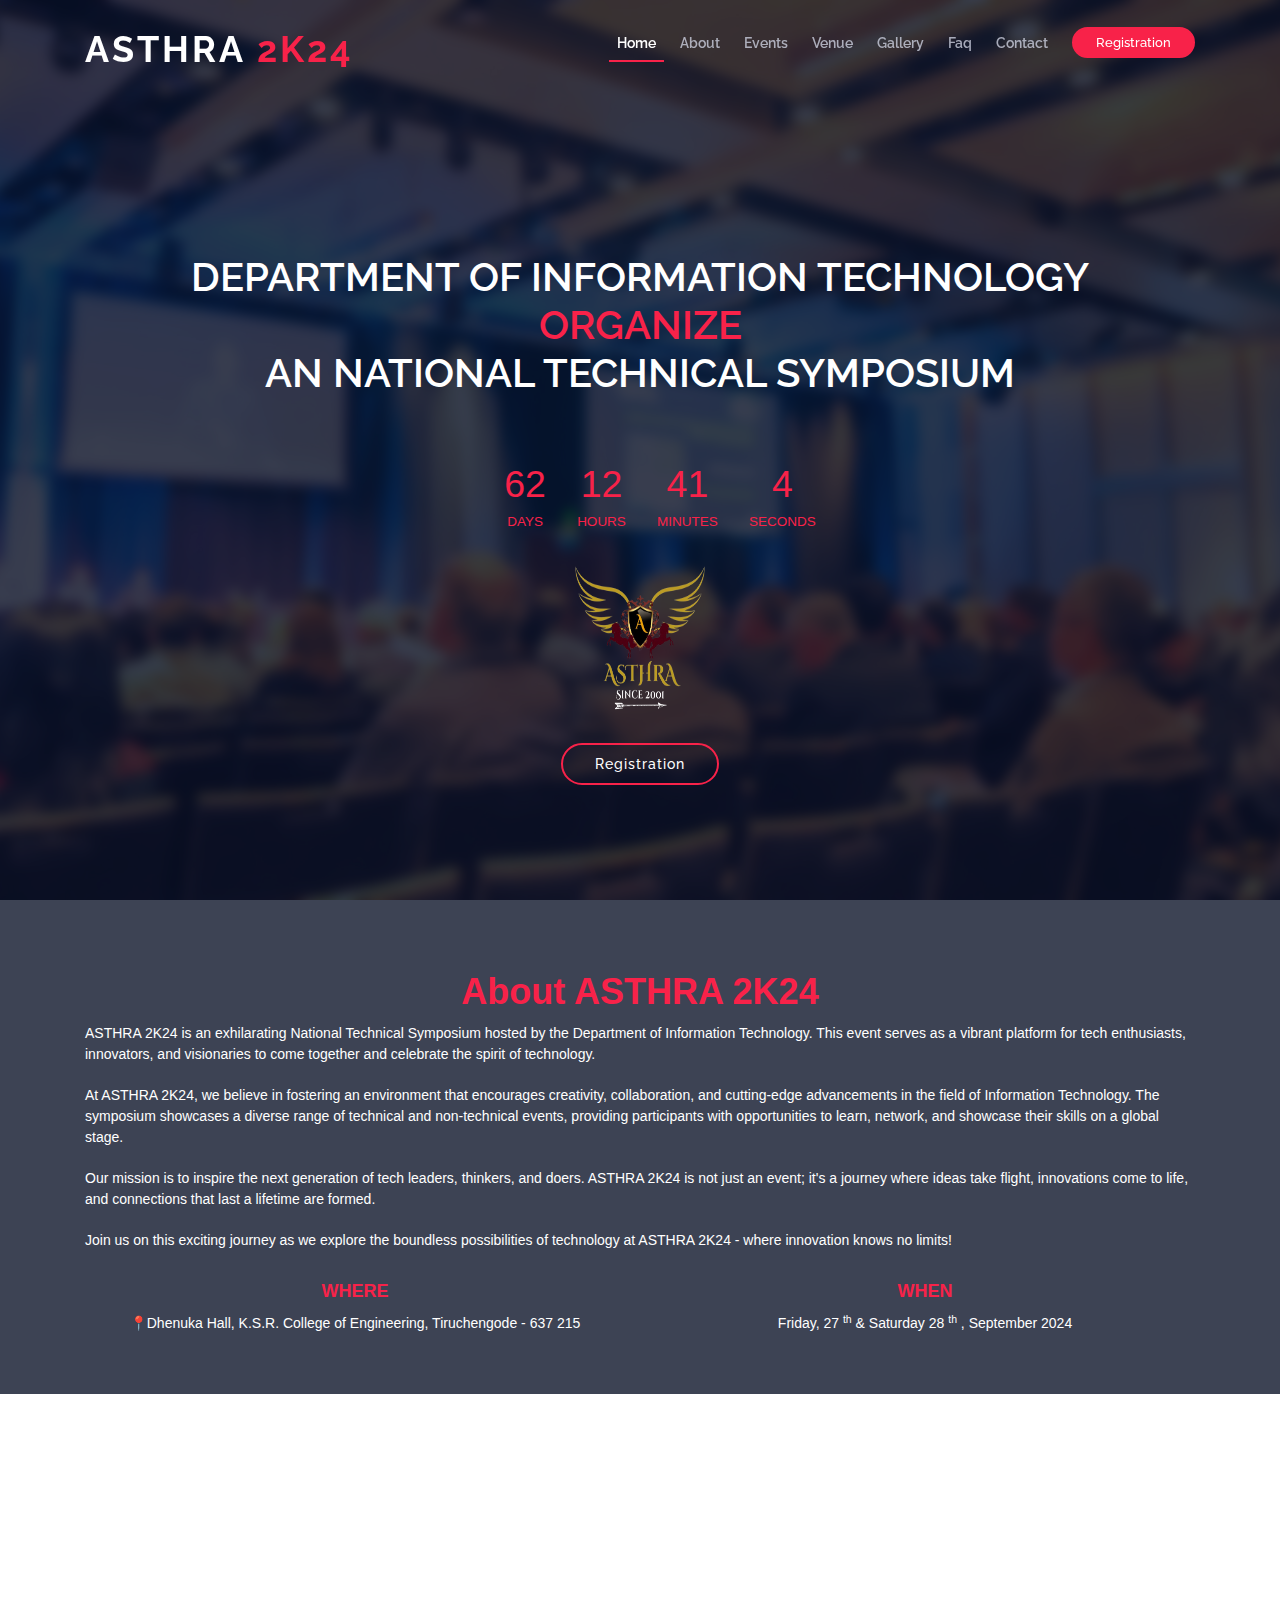
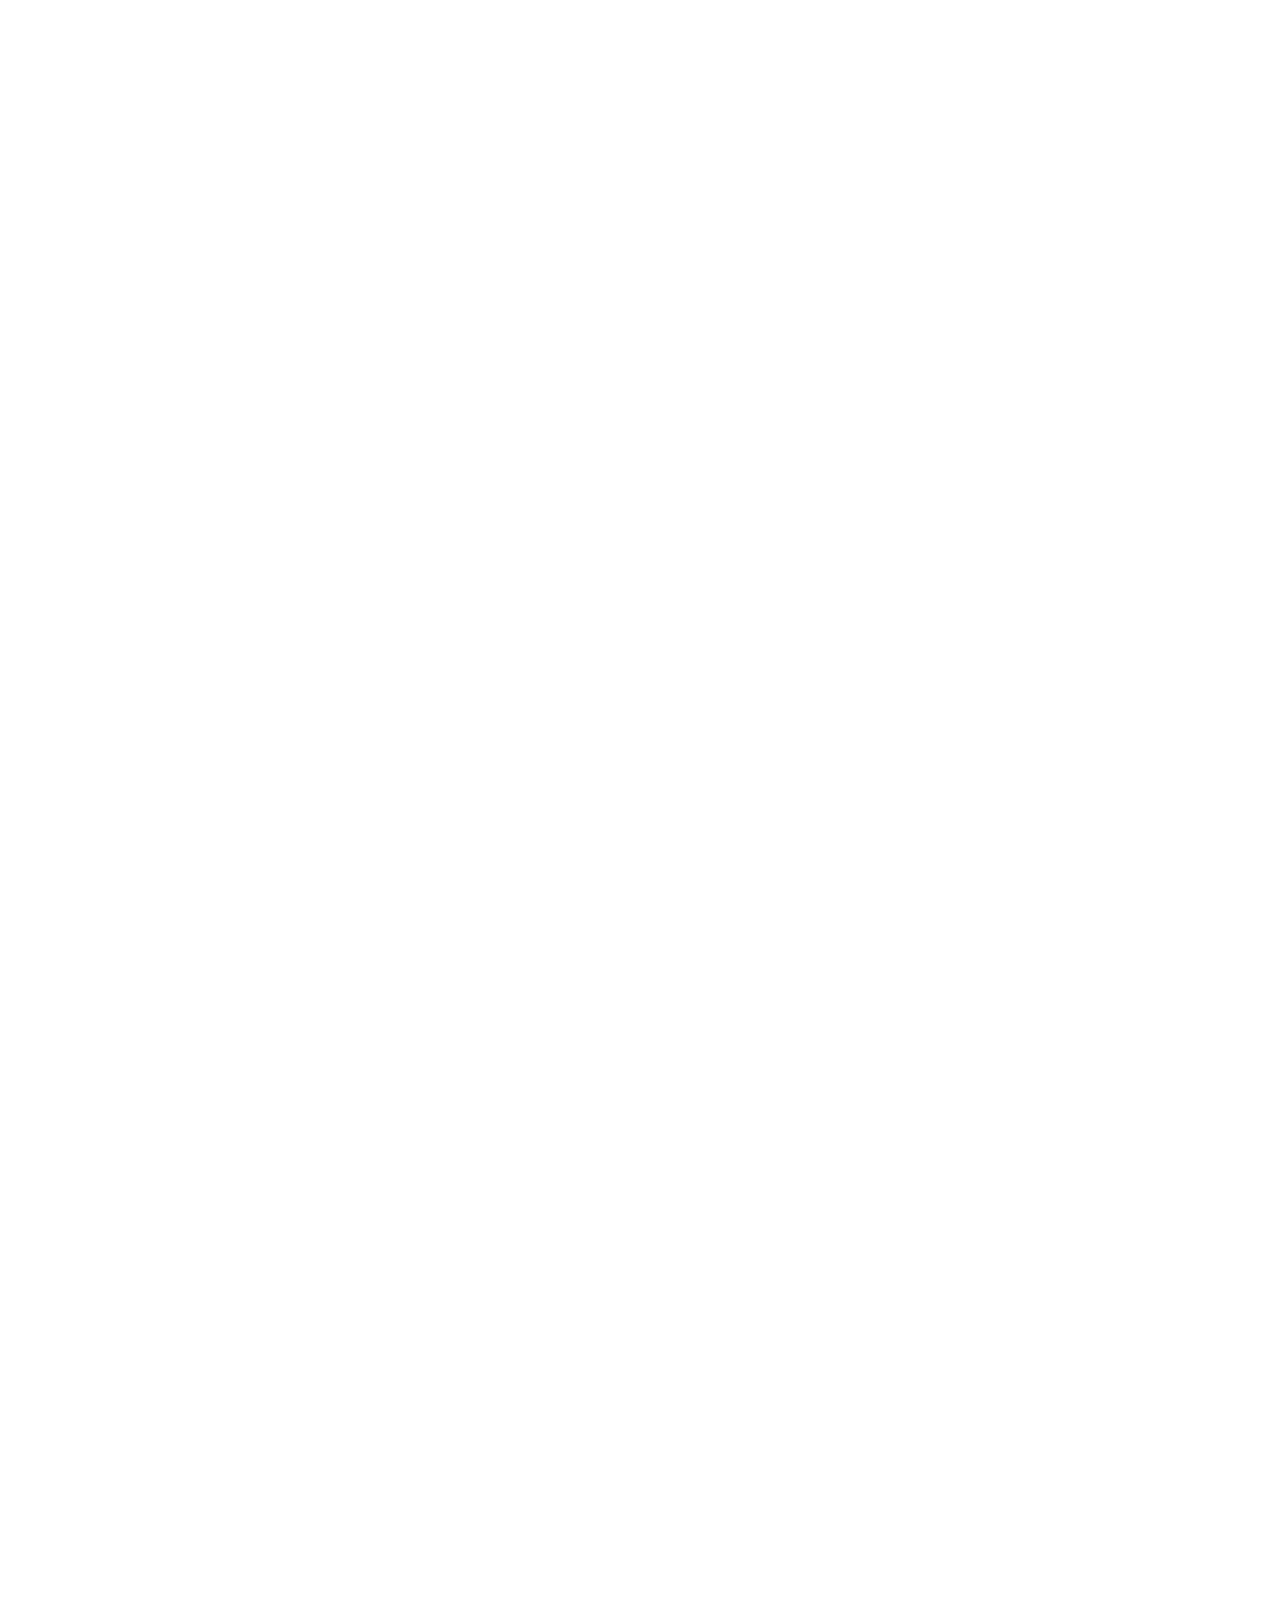
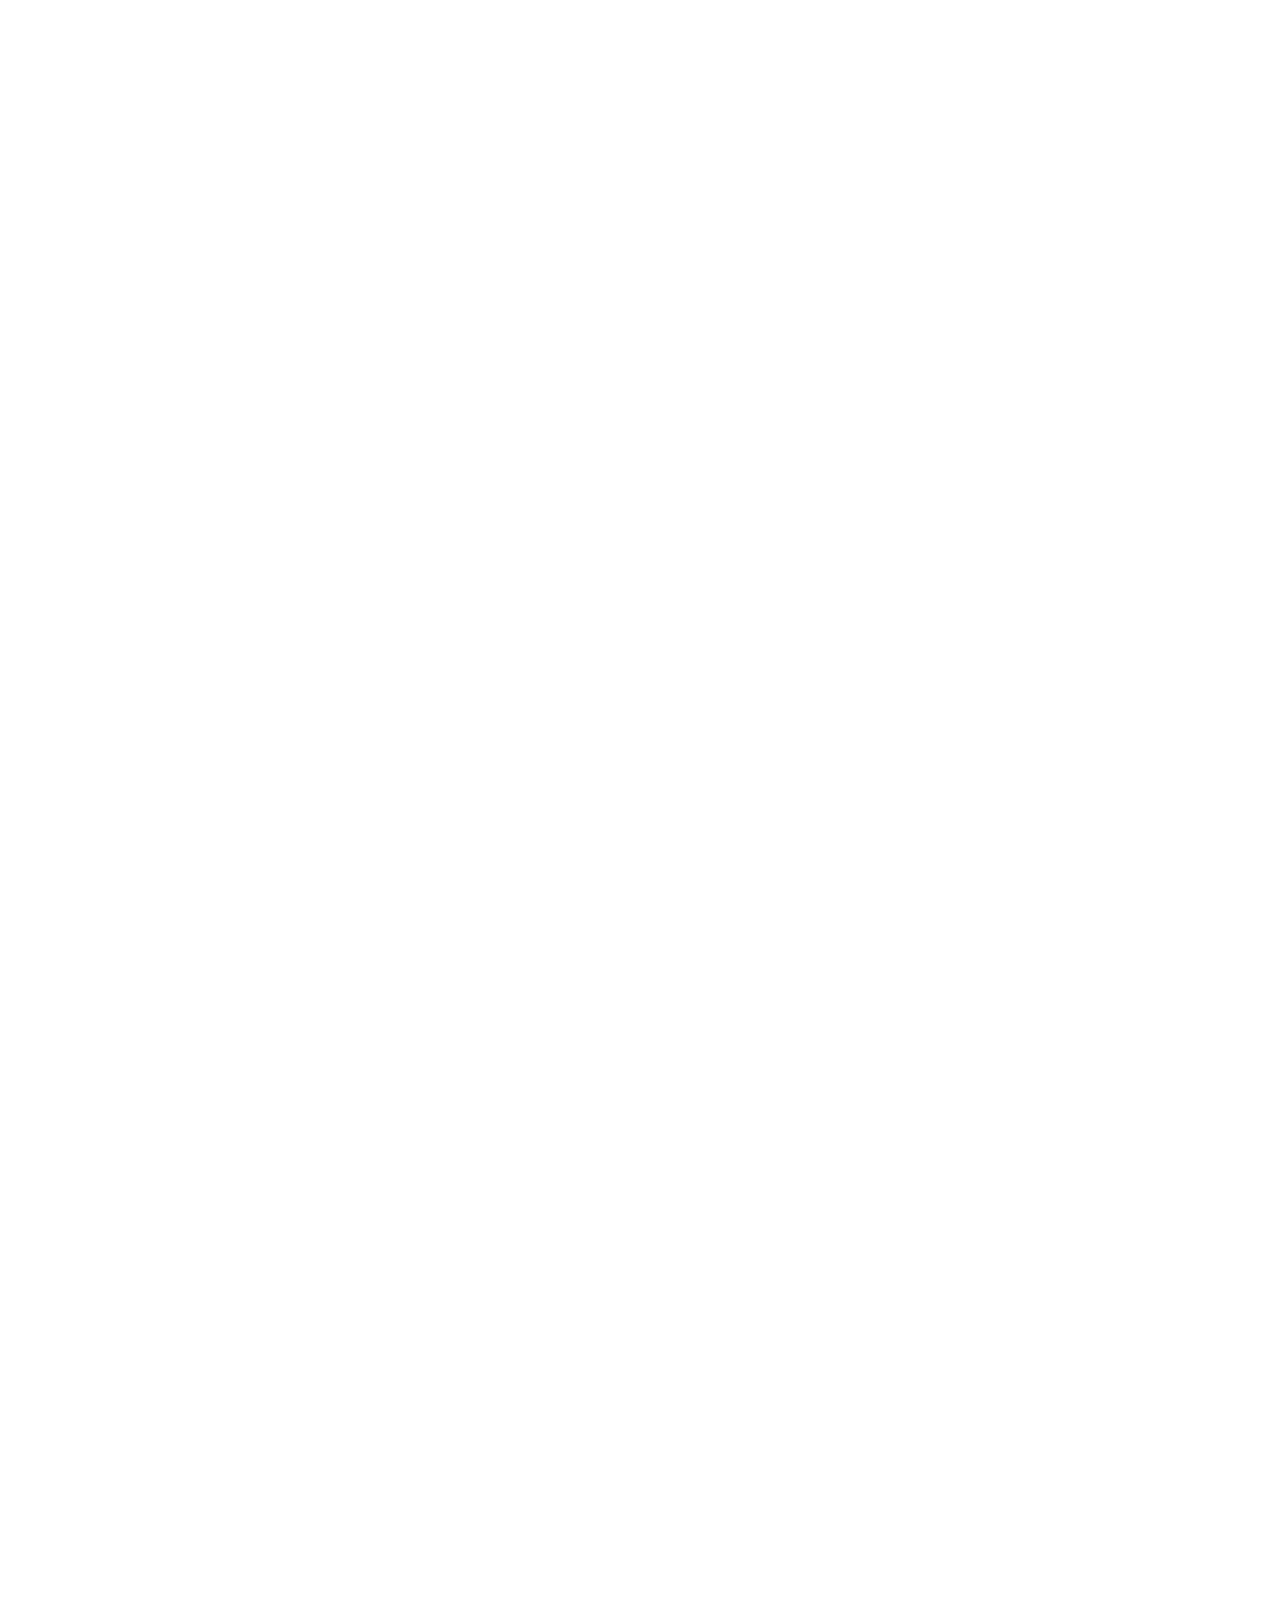
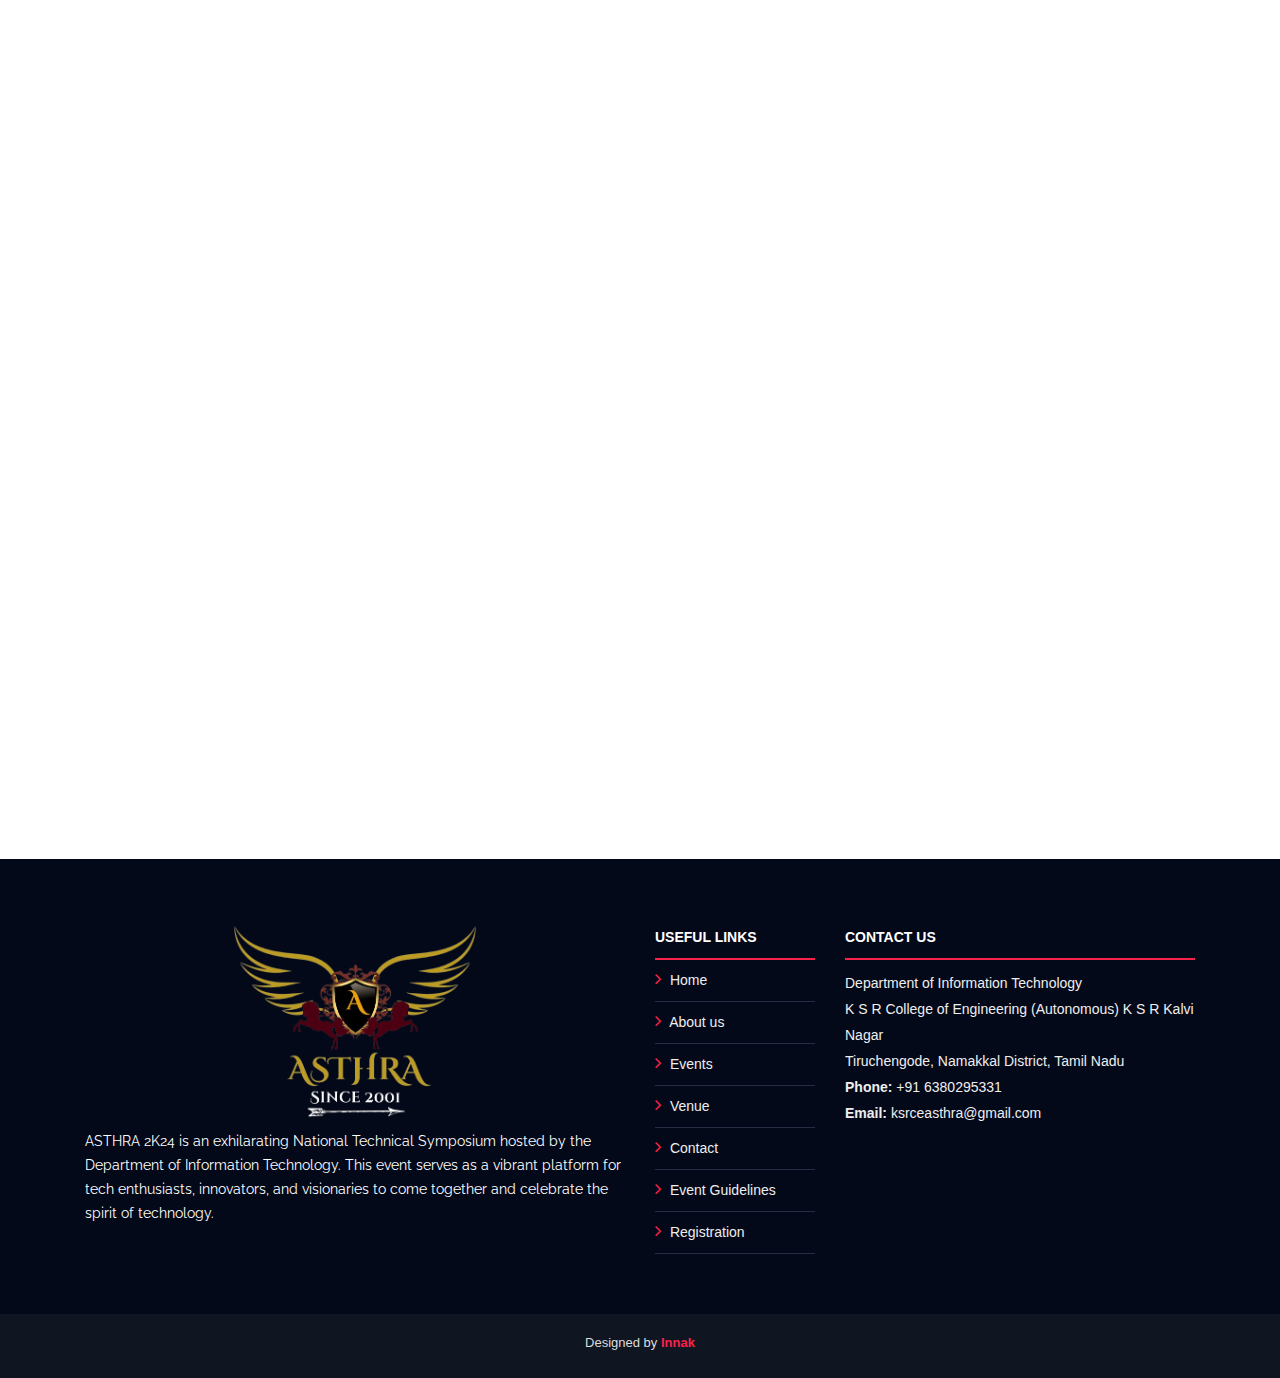
<file: index.html>
<!DOCTYPE html>
<html lang="en">

<head>
  <meta charset="utf-8">
  <title>Asthra 2k24</title>
  <meta content="width=device-width, initial-scale=1.0" name="viewport">
  <meta name="description" content="Join ASTHRA 2K24, a global tech event where tech enthusiasts, innovators, and visionaries unite to celebrate the essence of technology. Explore limitless possibilities and showcase your skills on a global stage." />
  <meta name="keywords" content="ASTHRA 2K24, technology event, global tech gathering, innovation, Information Technology, tech enthusiasts, tech leaders" />
  <meta name="viewport" content="width=device-width, initial-scale=1">
  <link href="img/ASTHRA-Logo.png" rel="icon">
  <link href="https://fonts.googleapis.com/css?family=Open+Sans:300,300i,400,400i,700,700i|Raleway:300,400,500,700,800"
    rel="stylesheet">
  <link href="lib/bootstrap/css/bootstrap.min.css" rel="stylesheet">
  <link href="lib/font-awesome/css/font-awesome.min.css" rel="stylesheet">
  <link href="lib/animate/animate.min.css" rel="stylesheet">
  <link href="lib/venobox/venobox.css" rel="stylesheet">
  <link href="lib/owlcarousel/assets/owl.carousel.min.css" rel="stylesheet">
  <link href="css/style.css" rel="stylesheet">
  <link rel="stylesheet" href="https://www.w3schools.com/w3css/4/w3.css">
  <style>
    .workshop {
      font-size: medium;
    }
  </style>
</head>

<body>

  <!--==========================
    Header
  ============================-->
  <header id="header">
    <div class="container">

      <div id="logo" class="pull-left">
        <h1><a href="#main">Asthra <span>2k24</span></a></h1>
      </div>

      <nav id="nav-menu-container">
        <ul class="nav-menu">
          <li class="menu-active"><a href="#intro">Home</a></li>
          <li><a href="#about">About</a></li>
          <li><a href="/event-details/">Events</a></li>
          <li><a href="#venue">Venue</a></li>
          <li><a href="#gallery">Gallery</a></li>
          <li><a href="#faq">Faq</a></li>
          <li><a href="#contact">Contact</a></li>
          <li class="buy-tickets"><a href="https://forms.gle/KoQ4c7T3JTWuDAMU9">Registration</a></li>
        </ul>
      </nav>
    </div>
  </header>

  <!--==========================
    Intro Section
  ============================-->
  <section id="intro">
    <div class="intro-container wow fadeIn">
      <h1 class="mb-4 pb-0"><br>Department of Information Technology <span><br>Organize</span><br>AN National
        Technical Symposium</h1>
      <p class="mb-4 pb-0"></p>
      <div class="container">
        <div id="countdown">
          <ul>
            <li><span id="days"></span>days</li>
            <li><span id="hours"></span>Hours</li>
            <li><span id="minutes"></span>Minutes</li>
            <li><span id="seconds"></span>Seconds</li>
          </ul>
        </div>
      </div>
      <img src="img/ASTHRA-Logo.png" alt="" class="event-logo mb-4">
      <a href="https://forms.gle/KoQ4c7T3JTWuDAMU9" class="about-btn scrollto">Registration</a>
    </div>
  </section>

  <main id="main">

    <!--==========================
      About Section
    ============================-->
    <section id="about">
      <div class="container">
        <div class="row">
          <div class="col-lg-12">
            <h2 class="text-center highlight-text">About ASTHRA 2K24</h2>
            <p>
              ASTHRA 2K24 is an exhilarating National Technical Symposium hosted by the Department of Information
              Technology. This event serves as a vibrant platform for tech enthusiasts, innovators, and visionaries to
              come together and celebrate the spirit of technology.
            </p>
            <p>
              At ASTHRA 2K24, we believe in fostering an environment that encourages creativity, collaboration, and
              cutting-edge advancements in the field of Information Technology. The symposium showcases a diverse range
              of technical and non-technical events, providing participants with opportunities to learn, network, and
              showcase their skills on a global stage.
            </p>
            <p>
              Our mission is to inspire the next generation of tech leaders, thinkers, and doers. ASTHRA 2K24 is not
              just an event; it's a journey where ideas take flight, innovations come to life, and connections that last
              a lifetime are formed.
            </p>
            <p>
              Join us on this exciting journey as we explore the boundless possibilities of technology at ASTHRA 2K24 -
              where innovation knows no limits!
            </p>
          </div>
          <div class="col-lg-6 text-center">
            <h3 class="highlight-text">Where</h3>
            <p>📍Dhenuka Hall, K.S.R. College of Engineering, Tiruchengode - 637 215</p>
          </div>
          <div class="col-lg-6 text-center">
            <h3 class="highlight-text">When</h3>
            <p>Friday, 27 <sup>th</sup> & Saturday 28 <sup>th</sup> , September 2024</p>
          </div>
        </div>
    </section>


    <!--==========================
      Speakers Section
    ============================-->
    <section id="events" class="wow fadeInUp">`
      <div class="container">
        <div class="section-header">
          <h2>Events</h2>
          <h2>Day 1 (27/09/2024)</h2>
          <p>Technical Events</p>
        </div>
        <div class="row">
          <div class="col-lg-4 col-md-6">
            <div class="speaker">
              <a href="event-details/#paper-presentation"><img src="img/event/1.jpg" alt="Speaker 1"
                  class="img-fluid"></a>
              <div class="details">
                <p><a href="event-details/#paper-presentation">View More</a></p>
              </div>
            </div>
          </div>
          <div class="col-lg-4 col-md-6">
            <div class="speaker">
              <a href="event-details/#2d-3d"><img src="img/event/2.jpg" alt="Speaker 6" class="img-fluid"></a>
              <div class="details">
                <p><a href="event-details/#2d-3d">View More</a></p>
              </div>
            </div>
          </div>
          <div class="col-lg-4 col-md-6">
            <div class="speaker">
              <a href="event-details/#web-Development"><img src="img/event/3.jpg" alt="Speaker 2" class="img-fluid"></a>
              <div class="details">
                <p><a href="event-details/#web-Development">View More</a></p>
              </div>
            </div>
          </div>
        
          <div class="col-lg-4 col-md-6">
            <div class="speaker">
              <a href="event-details/#Eno-Encoding"><img src="img/event/9.jpg" alt="Speaker 6" class="img-fluid"></a>
              <div class="details">
                <p><a href="event-details/#Eno-Encoding">View More</a></p>
              </div>
            </div>
          </div>
        </div>
      </div>
      <div class="container mt-5">
        <div class="section-header">
          <p>Non-Technical Events</p>
        </div>
        <div class="row">
          <div class="col-lg-4 col-md-6">
            <div class="speaker">
              <a href="event-details/#just-a-minute"><img src="img/event/5.jpg" alt="Speaker 5" class="img-fluid"></a>
              <div class="details">
                <p><a href="event-details/#just-a-minute">View More</a></p>
              </div>
            </div>
          </div>
          <div class="col-lg-4 col-md-6">
            <div class="speaker">
              <a href="event-details/#mobile-photography"><img src="img/event/6.jpg" alt="Speaker 6"
                  class="img-fluid"></a>
              <div class="details">
                <p><a href="event-details/#mobile-photography">View More</a></p>
              </div>
            </div>
          </div>
          <div class="col-lg-4 col-md-6">
            <div class="speaker">
              <a href="event-details/#bioscope"><img src="img/event/7.jpg" alt="Speaker 6"
                  class="img-fluid"></a>
              <div class="details">
                <p><a href="event-details/#bioscope">View More</a></p>
              </div>
            </div>
          </div>
        </div>

        <div class="container">
          <div class="section-header">
            <h2>Events</h2>
            <h2 class=" workshop">Day 2 (28/09/2024)</h2>
            <p>Workshop</p>
          </div>
          <div class="row">
            <div class="col-lg-4 col-md-6">
              <div class="speaker">
                <a href="event-details/#workshop"><img src="img/event/workshop.jpg" alt="Speaker 6" class="img-fluid"></a>
                <div class="details">
                  <p><a href="event-details/#workshop">View More</a></p>
                </div>
              </div>
            </div>
          </div>
        </div>
        <!-- <div class="container mt-5">
          

          </div>
        </div> -->
    </section>

    <!--==========================
      Venue Section
    ============================-->
    <section id="venue" class="wow fadeInUp">

      <div class="container-fluid">

        <div class="section-header">
          <h2>Event Venue</h2>
          <p>Event venue location info and gallery</p>
        </div>

        <div class="row no-gutters">
          <div class="col-lg-6 venue-map">
            <iframe
              src="https://www.google.com/maps/embed?pb=!1m18!1m12!1m3!1d599.1756628366147!2d77.82659974932255!3d11.356227818654645!2m3!1f0!2f0!3f0!3m2!1i1024!2i768!4f13.1!3m3!1m2!1s0x3ba96558cfb76459%3A0x40ef13a0ec1ff7b3!2sKSRCE%20IT%20DEPARTMENT!5e0!3m2!1sen!2sin!4v1709189287014!5m2!1sen!2sin"
              frameborder="0" style="border:0" allowfullscreen></iframe>
          </div>

          <div class="col-lg-6 venue-info">
            <div class="row justify-content-center">
              <div class="col-11 col-lg-8">
                <h3>Dhenuka Hall, K.S.R. College of Engineering, Tiruchengode - 637 215</h3>
              </div>
            </div>
          </div>
        </div>

      </div>
    </section>


    <!--==========================
      Gallery Section
    ============================-->
    <section id="gallery" class="wow fadeInUp">
      <div class="container">
        <div class="section-header">
          <h2>Gallery</h2>
          <p>Check our Gallery from the Recent Events</p>
        </div>
      </div>
      <div class="owl-carousel gallery-carousel">
        <a href="img/gallery/1.jpg" class="venobox" data-gall="gallery-carousel"><img src="img/gallery/1.jpg"
            alt=""></a>
        <a href="img/gallery/2.jpg" class="venobox" data-gall="gallery-carousel"><img src="img/gallery/2.jpg"
            alt=""></a>
        <a href="img/gallery/3.jpg" class="venobox" data-gall="gallery-carousel"><img src="img/gallery/3.jpg"
            alt=""></a>
        <a href="img/gallery/4.jpg" class="venobox" data-gall="gallery-carousel"><img src="img/gallery/4.jpg"
            alt=""></a>
        <a href="img/gallery/5.jpg" class="venobox" data-gall="gallery-carousel"><img src="img/gallery/5.jpg"
            alt=""></a>
        <a href="img/gallery/6.jpg" class="venobox" data-gall="gallery-carousel"><img src="img/gallery/6.jpg"
            alt=""></a>
      </div>

    </section>


    <!--==========================
      F.A.Q Section
    ============================-->
    <section id="faq" class="wow fadeInUp">

      <div class="container">

        <div class="section-header">
          <h2>F.A.Q </h2>
        </div>

        <div class="row justify-content-center">
          <div class="col-lg-9">
            <ul id="faq-list">

              <li>
                <a data-toggle="collapse" class="collapsed" href="#faq1">What's the essence of the National
                  Technical Symposium by the Department of Information Technology? <i
                    class="fa fa-minus-circle"></i></a>
                <div id="faq1" class="collapse" data-parent="#faq-list">
                  <p>
                    Our National Technical Symposium is a dynamic event designed to foster innovation and
                    collaboration. With a blend of technical and non-technical events, it provides a platform for
                    participants to showcase their talents and creativity.
                  </p>
                </div>
              </li>

              <li>
                <a data-toggle="collapse" href="#faq2" class="collapsed">How can I make my Paper Presentation stand out
                  in the symposium? <i class="fa fa-minus-circle"></i></a>
                <div id="faq2" class="collapse" data-parent="#faq-list">
                  <p>
                    Absolutely! Engage your audience with visuals, concise content, and a dash of creativity. Don't
                    forget to communicate the practical implications of your paper. The more captivating, the better!
                  </p>
                </div>
              </li>

              <li>
                <a data-toggle="collapse" href="#faq3" class="collapsed">I'm not a tech guru, but I'm interested in
                  participating. Which non-technical event would be a good fit for me? <i
                    class="fa fa-minus-circle"></i></a>
                <div id="faq3" class="collapse" data-parent="#faq-list">
                  <p>
                    If you're not diving into the technical pool, our Non-Technical Events like Just a Minute, Mobile
                    Photography, and Bioscope offer exciting opportunities to showcase your skills and have a
                    blast!
                  </p>
                </div>
              </li>

              <li>
                <a data-toggle="collapse" href="#faq4" class="collapsed">Is there a chill zone or a networking space for
                  participants to connect with fellow tech enthusiasts? <i class="fa fa-minus-circle"></i></a>
                <div id="faq4" class="collapse" data-parent="#faq-list">
                  <p>
                    Yes! We believe in the power of connections. There will be designated areas for participants to
                    chill, network, and share ideas. It's not just about the events; it's about building lasting
                    connections too.
                  </p>
                </div>
              </li>

              <li>
                <a data-toggle="collapse" href="#faq5" class="collapsed">Can I participate if I'm from a different
                  department or university? <i class="fa fa-minus-circle"></i></a>
                <div id="faq5" class="collapse" data-parent="#faq-list">
                  <p>
                    Absolutely! Our doors are open to enthusiasts from all backgrounds Poster Designingand institutions. The more
                    diverse, the merrier. Let's celebrate the spirit of technology together!
                  </p>
                </div>
              </li>

              <li>
                <a data-toggle="collapse" href="#faq6" class="collapsed">I have an out-of-the-box idea for an event. Can
                  I suggest it for next year's symposium? <i class="fa fa-minus-circle"></i></a>
                <div id="faq6" class="collapse" data-parent="#faq-list">
                  <p>
                    Absolutely! We love fresh perspectives. Feel free to share your innovative event ideas with our
                    organizing team. Who knows, your idea might be the next big hit at our symposium!
                  </p>
                </div>
              </li>

            </ul>
          </div>
        </div>

      </div>

    </section>


    <!--==========================
      Contact Section
    ============================-->
    <section id="contact" class="section-with-bg  wow fadeInUp">

      <div class="container">

        <div class="section-header">
          <h2>Contact Us</h2>
        </div>

        <div class="row contact-info">

          <div class="col-md-4">
            <div class="contact-address">
              <i class="ion-ios-location-outline"></i>
              <h3 class="highlight-text">Student Co-ordinatoes</h3>
            </div>
          </div>

          <div class="col-md-4">
            <div class="contact-phone">
              <i class="ion-ios-telephone-outline"></i>
              <h3> Mr. Thasvinthragul S </h3>
              <p><a href="tel:+917397124578">7397124578</a></p>
            </div>
          </div>

          <div class="col-md-4">
            <div class="contact-email">
              <i class="ion-ios-telephone-outline"></i>
              <h3>Mr.Dinesh S</h3>
              <p><a href="tel:+918870846466">8870846466</a></p>
            </div>
          </div>
          <div class="container">
            <div class="row align-items-center">
              <div class="col-md-12 mx-auto d-flex justify-content-center align-items-center">
                <!-- <div class="col-md-4">
                  <div class="contact-email">
                    <i class="ion-ios-email-outline"></i>
                    <h3>Mr.Poovarasan</h3>
                    <p><a href="tel:+919688672529">9688672529</a></p>
                  </div>
                </div> -->
              </div>

            </div>

            <div class="row contact-info">

              <div class="col-md-4">
                <div class="contact-address">
                  <i class="ion-ios-location-outline"></i>
                  <h3 class="highlight-text">Convener</h3>
                </div>
              </div>

              <div class="col-md-4">
                <div class="contact-phone">
                  <i class="ion-ios-email-outline"></i>
                  <h3>Dr.P.Murugesan </h3>
                  <!-- <p><a href="tel:+919943455245">9943455245</a></p> -->
                </div>
              </div>

              <div class="col-md-4">
                <div class="contact-email">
                  <i class="ion-ios-email-outline"></i>
                  <h3>Dr.G. Singaravel</h3>
                  <p><a href="tel:+919943455245">9943455245</a></p>
                </div>
              </div>

            </div>
          </div>
    </section><!-- #contact -->

  </main>


  <!--==========================
    Footer
  ============================-->
  <footer id="footer">
    <div class="footer-top">
      <div class="container">
        <div class="row">

          <div class="col-lg-6 col-md-12 footer-info">
            <div class="text-center">
              <img src="img/ASTHRA-Logo.png" alt="Astra">

            </div>
            <p>ASTHRA 2K24 is an exhilarating National Technical Symposium hosted by the Department of Information Technology. This event serves as a vibrant platform for tech enthusiasts, innovators, and visionaries to come together and celebrate the spirit of technology.</p>
          
          </div>

          <div class="col-lg-2 col-md-6 footer-links">
            <h4>Useful Links</h4>
            <ul>
              <li><i class="fa fa-angle-right"></i> <a href="/">Home</a></li>
              <li><i class="fa fa-angle-right"></i> <a href="/#about">About us</a></li>
              <li><i class="fa fa-angle-right"></i> <a href="/event-details/">Events</a></li>
              <li><i class="fa fa-angle-right"></i> <a href="/#venue">Venue</a></li>
              <li><i class="fa fa-angle-right"></i> <a href="/#contact">Contact</a></li>
              <li><i class="fa fa-angle-right"></i> <a href="/event-details/#event-guidelines">Event Guidelines</a></li>
              <li><i class="fa fa-angle-right"></i> <a href="/Registration/">Registration</a></li>
            </ul>
          </div>



          <div class="col-lg-4 col-md-6 footer-contact">
            <h4>Contact Us</h4>
            <p>
              Department of Information Technology<br>
              K S R College of Engineering (Autonomous)
              K S R Kalvi Nagar<br>
              Tiruchengode, Namakkal District, Tamil Nadu<br>
              <strong>Phone:</strong> +91 6380295331<br>
              <strong>Email:</strong> ksrceasthra@gmail.com<br>
            </p>
          </div>

        </div>
      </div>
    </div>

    <div class="container">
      <div class="credits">
        <br>
        Designed by <a class="highlight-text " href="https://www.linkedin.com/company/innak/"><strong>Innak</strong></a>
      </div>
    </div>
  </footer><!-- #footer -->

  <a href="#" class="back-to-top"><i class="fa fa-angle-up"></i></a>

  <!-- JavaScript Libraries -->
  <script src="lib/jquery/jquery.min.js"></script>
  <script src="lib/jquery/jquery-migrate.min.js"></script>
  <script src="lib/bootstrap/js/bootstrap.bundle.min.js"></script>
  <script src="lib/easing/easing.min.js"></script>
  <script src="lib/superfish/hoverIntent.js"></script>
  <script src="lib/superfish/superfish.min.js"></script>
  <script src="lib/wow/wow.min.js"></script>
  <script src="lib/venobox/venobox.min.js"></script>
  <script src="lib/owlcarousel/owl.carousel.min.js"></script>


  <!-- Template Main Javascript File -->
  <script src="js/main.js"></script>
  <script>
    (function () {
      const second = 1000,
        minute = second * 60,
        hour = minute * 60,
        day = hour * 24;

      //I'm adding this section so I don't have to keep updating this pen every year :-)
      //remove this if you don't need it
      let today = new Date(),
        dd = String(today.getDate()).padStart(2, "0"),
        mm = String(today.getMonth() + 1).padStart(2, "0"),
        yyyy = today.getFullYear(),
        nextYear = yyyy + 1,
        dayMonth = "09/27/",
        birthday = dayMonth + yyyy;

      today = mm + "/" + dd + "/" + yyyy;
      if (today > birthday) {
        birthday = dayMonth + nextYear;
      }
      //end

      const countDown = new Date(birthday).getTime(),
        x = setInterval(function () {

          const now = new Date().getTime(),
            distance = countDown - now;

          document.getElementById("days").innerText = Math.floor(distance / (day)),
            document.getElementById("hours").innerText = Math.floor((distance % (day)) / (hour)),
            document.getElementById("minutes").innerText = Math.floor((distance % (hour)) / (minute)),
            document.getElementById("seconds").innerText = Math.floor((distance % (minute)) / second);

          //do something later when date is reached
          if (distance < 0) {
            document.getElementById("headline").innerText = "It's my birthday!";
            document.getElementById("countdown").style.display = "none";
            document.getElementById("content").style.display = "block";
            clearInterval(x);
          }
          //seconds
        }, 0)
    }());
  </script>
</body>

</html>
</file>
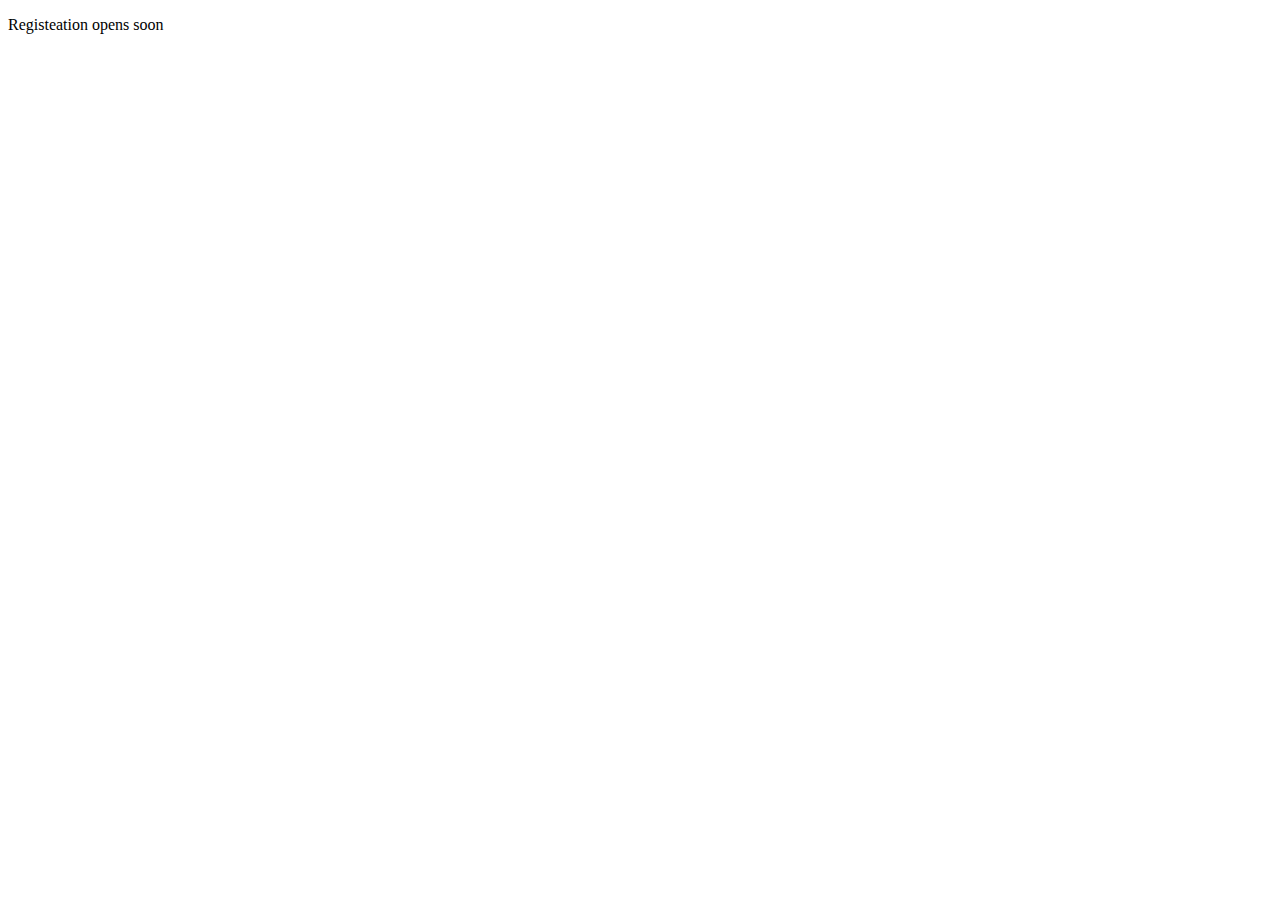
<file: Registration/index.html>
<!DOCTYPE html>
<html lang="en">
<head>
    <meta charset="UTF-8">
    <meta name="viewport" content="width=device-width, initial-scale=1.0">
    <title>Registration - coming soon</title>
</head>
<body>
    <p>Registeation opens soon</p>
</body>
</html>
</file>
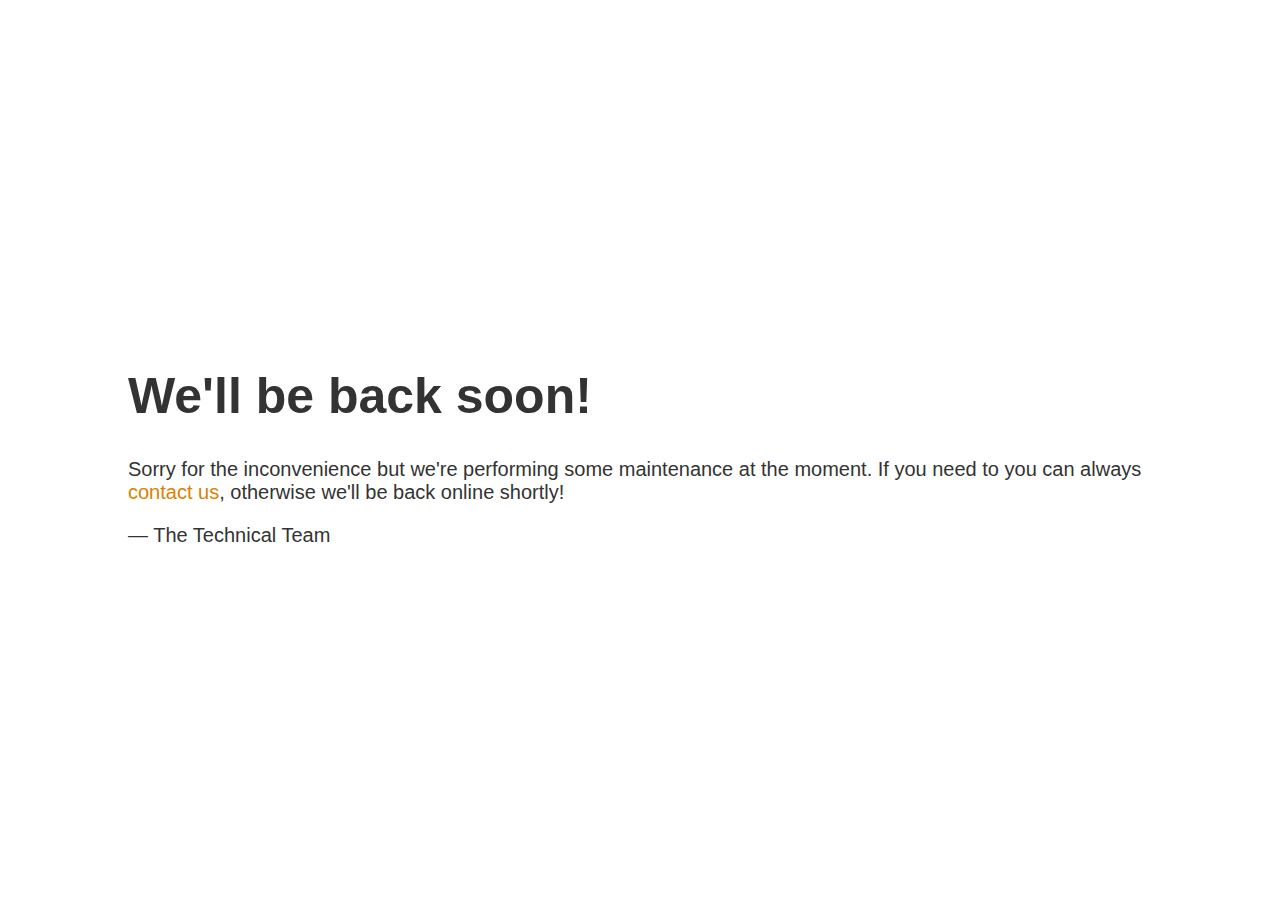
<file: index1.html>
<!DOCTYPE html>
<html lang="en">
  <head>
    <meta charset="UTF-8" />
    <meta name="viewport" content="width=device-width, initial-scale=1.0" />
    <title>Site Maintenance</title>
    <style>
      body {
        text-align: center;
        font: 20px Helvetica, sans-serif;
        color: #333;
        margin: 0;
        padding: 0;
        display: flex;
        justify-content: center;
        align-items: center;
        height: 100vh;
      }

      article {
        text-align: left;
        max-width: 80%;
      }

      h1 {
        font-size: 50px;
      }

      a {
        color: #dc8100;
        text-decoration: none;
      }

      a:hover {
        color: #333;
      }
    </style>
  </head>
  <body>
    <article>
      <h1>We'll be back soon!</h1>
      <div>
        <p>
          Sorry for the inconvenience but we're performing some maintenance at
          the moment. If you need to you can always
          <a href="mailto:ksrceasthra@gmail.com">contact us</a>, otherwise we'll
          be back online shortly!
        </p>
        <p>&mdash; The Technical Team</p>
      </div>
    </article>
  </body>
</html>
</file>
<file: lib/venobox/venobox.css>
/* ------ venobox.css --------*/
.vbox-overlay *, .vbox-overlay *:before, .vbox-overlay *:after{
    -webkit-backface-visibility: hidden;
    -webkit-box-sizing:border-box;
    -moz-box-sizing:border-box;
    box-sizing:border-box;
}
.vbox-overlay * { 
    -webkit-backface-visibility: visible;
    backface-visibility: visible;
}
.vbox-overlay{
    display: -webkit-flex;
    display: flex;
    -webkit-flex-direction: column;
    flex-direction: column;
    -webkit-justify-content: center;
    justify-content: center;
    -webkit-align-items: center;
    align-items: center;
    position: fixed;
    left: 0;
    top: 0;
    bottom: 0;
    right: 0;
    z-index: 1040;
    -webkit-transform:translateZ(1000px);
    transform: translateZ(1000px);
    transform-style: preserve-3d;
}

/* ----- navigation ----- */
.vbox-title{
    width: 100%;
    height: 40px;
    float: left;
    text-align: center;
    line-height: 28px;
    font-size: 12px;
    padding: 6px 40px;
    overflow: hidden;
    position: fixed;
    display: none;
    left: 0;
    z-index: 1050;
}
.vbox-close{
    cursor: pointer;
    position: fixed;
    top: 15px;
    right: 15px;
    width: 48px;
    height: 48px;
    display: block;
    background-position:10px center;
    overflow: hidden;
    font-size: 48px;
    line-height: 1;
    text-align: center;
    z-index: 1050;
}
.vbox-num{
    cursor: pointer;
    position: fixed;
    left: 0;
    height: 40px;
    display: block;
    overflow: hidden;
    line-height: 28px;
    font-size: 12px;
    padding: 6px 10px;
    display: none;
    z-index: 1050;
}
/* ----- navigation ARROWS ----- */
.vbox-next, .vbox-prev{
    position: fixed;
    top: 50%;
    margin-top: -15px;
    overflow: hidden;
    cursor: pointer;
    display: block;
    width: 45px;
    height: 45px;
    z-index: 1050;
}
.vbox-next span, .vbox-prev span{
    position: relative;
    width: 20px;
    height: 20px;
    border: 2px solid transparent;
    border-top-color: #B6B6B6;
    border-right-color: #B6B6B6;
    text-indent: -100px;
    position: absolute;
    top: 8px;
    display: block;
}
.vbox-prev{
    left: 15px;
}
.vbox-next{
    right: 30px;
}
.vbox-prev span{
    left: 10px;
    -ms-transform: rotate(-135deg);
    -webkit-transform: rotate(-135deg);
    transform: rotate(-135deg);
}
.vbox-next span{
    -ms-transform: rotate(45deg);
    -webkit-transform: rotate(45deg);
    transform: rotate(45deg);
    right: 10px;
}
/* ------- inline window ------ */
.vbox-inline{
    width: 420px;
    height: 315px;
    height: 70vh;
    padding: 10px;
    background: #fff;
    margin: 0 auto;
    overflow: auto;
    text-align: left;
}
/* ------- Video & iFrames window ------ */
.venoframe{
    max-width: 100%;
    width: 100%;
    border: none;
    width: 100%;
    height: 260px;
    height: 70vh;
}
.venoframe.vbvid{
    height: 260px;
}
@media (min-width: 768px) {
    .venoframe, .vbox-inline{
        width: 90%;
        height: 360px;
        height: 70vh;
    }
    .venoframe.vbvid{
        width: 640px;
        height: 360px;
    }
}
@media (min-width: 992px) {
    .venoframe, .vbox-inline{
        max-width: 1200px;
        width: 80%;
        height: 540px;
        height: 70vh;
    }
    .venoframe.vbvid{
        width: 960px;
        height: 540px;
    }
}
/* 
Please do NOT edit this part! 
or at least read this note: http://i.imgur.com/7C0ws9e.gif
*/
.vbox-open{
    overflow: hidden;
}
.vbox-container{
    position: absolute;
    left: 0;
    right: 0;
    top: 0;
    bottom: 0;
    overflow-x: hidden;
    overflow-y: auto;
    overflow-scrolling: touch;
    -webkit-overflow-scrolling: touch;
    z-index: 20;
    max-height: 100%;

}

.vbox-content{
    text-align: center;
    float: left;
    width: 100%;
    position: relative;
    overflow: hidden;
    padding: 20px 10px;
}
.vbox-container img{
    max-width: 100%;
    height: auto;
}
.figlio{
    max-width: 100%;
    text-align: initial;
    border: 8px solid rgba(255, 255, 255, 0.4);
}
img.figlio{
    -webkit-user-select: none;
-khtml-user-select: none;
-moz-user-select: none;
-o-user-select: none;
user-select: none;
}
.vbox-content.swipe-left{
    margin-left: -200px !important;
}
.vbox-content.swipe-right{
    margin-left: 200px !important;
}
.animated{
    webkit-transition: margin 300ms ease-out;
    transition: margin 300ms ease-out;
}
.animate-in{
    opacity: 1;
}
.animate-out{
    opacity: 0;
}
/* ---------- preloader ----------
 * SPINKIT 
 * http://tobiasahlin.com/spinkit/
-------------------------------- */
.sk-double-bounce,.sk-rotating-plane{width:40px;height:40px;margin:40px auto}.sk-rotating-plane{background-color:#333;-webkit-animation:sk-rotatePlane 1.2s infinite ease-in-out;animation:sk-rotatePlane 1.2s infinite ease-in-out}@-webkit-keyframes sk-rotatePlane{0%{-webkit-transform:perspective(120px) rotateX(0) rotateY(0);transform:perspective(120px) rotateX(0) rotateY(0)}50%{-webkit-transform:perspective(120px) rotateX(-180.1deg) rotateY(0);transform:perspective(120px) rotateX(-180.1deg) rotateY(0)}100%{-webkit-transform:perspective(120px) rotateX(-180deg) rotateY(-179.9deg);transform:perspective(120px) rotateX(-180deg) rotateY(-179.9deg)}}@keyframes sk-rotatePlane{0%{-webkit-transform:perspective(120px) rotateX(0) rotateY(0);transform:perspective(120px) rotateX(0) rotateY(0)}50%{-webkit-transform:perspective(120px) rotateX(-180.1deg) rotateY(0);transform:perspective(120px) rotateX(-180.1deg) rotateY(0)}100%{-webkit-transform:perspective(120px) rotateX(-180deg) rotateY(-179.9deg);transform:perspective(120px) rotateX(-180deg) rotateY(-179.9deg)}}.sk-double-bounce{position:relative}.sk-double-bounce .sk-child{width:100%;height:100%;border-radius:50%;background-color:#333;opacity:.6;position:absolute;top:0;left:0;-webkit-animation:sk-doubleBounce 2s infinite ease-in-out;animation:sk-doubleBounce 2s infinite ease-in-out}.sk-chasing-dots .sk-child,.sk-spinner-pulse,.sk-three-bounce .sk-child{background-color:#333;border-radius:100%}.sk-double-bounce .sk-double-bounce2{-webkit-animation-delay:-1s;animation-delay:-1s}@-webkit-keyframes sk-doubleBounce{0%,100%{-webkit-transform:scale(0);transform:scale(0)}50%{-webkit-transform:scale(1);transform:scale(1)}}@keyframes sk-doubleBounce{0%,100%{-webkit-transform:scale(0);transform:scale(0)}50%{-webkit-transform:scale(1);transform:scale(1)}}.sk-wave{margin:40px auto;width:50px;height:40px;text-align:center;font-size:10px}.sk-wave .sk-rect{background-color:#333;height:100%;width:6px;display:inline-block;-webkit-animation:sk-waveStretchDelay 1.2s infinite ease-in-out;animation:sk-waveStretchDelay 1.2s infinite ease-in-out}.sk-wave .sk-rect1{-webkit-animation-delay:-1.2s;animation-delay:-1.2s}.sk-wave .sk-rect2{-webkit-animation-delay:-1.1s;animation-delay:-1.1s}.sk-wave .sk-rect3{-webkit-animation-delay:-1s;animation-delay:-1s}.sk-wave .sk-rect4{-webkit-animation-delay:-.9s;animation-delay:-.9s}.sk-wave .sk-rect5{-webkit-animation-delay:-.8s;animation-delay:-.8s}@-webkit-keyframes sk-waveStretchDelay{0%,100%,40%{-webkit-transform:scaleY(.4);transform:scaleY(.4)}20%{-webkit-transform:scaleY(1);transform:scaleY(1)}}@keyframes sk-waveStretchDelay{0%,100%,40%{-webkit-transform:scaleY(.4);transform:scaleY(.4)}20%{-webkit-transform:scaleY(1);transform:scaleY(1)}}.sk-wandering-cubes{margin:40px auto;width:40px;height:40px;position:relative}.sk-wandering-cubes .sk-cube{background-color:#333;width:10px;height:10px;position:absolute;top:0;left:0;-webkit-animation:sk-wanderingCube 1.8s ease-in-out -1.8s infinite both;animation:sk-wanderingCube 1.8s ease-in-out -1.8s infinite both}.sk-chasing-dots,.sk-spinner-pulse{width:40px;height:40px;margin:40px auto}.sk-wandering-cubes .sk-cube2{-webkit-animation-delay:-.9s;animation-delay:-.9s}@-webkit-keyframes sk-wanderingCube{0%{-webkit-transform:rotate(0);transform:rotate(0)}25%{-webkit-transform:translateX(30px) rotate(-90deg) scale(.5);transform:translateX(30px) rotate(-90deg) scale(.5)}50%{-webkit-transform:translateX(30px) translateY(30px) rotate(-179deg);transform:translateX(30px) translateY(30px) rotate(-179deg)}50.1%{-webkit-transform:translateX(30px) translateY(30px) rotate(-180deg);transform:translateX(30px) translateY(30px) rotate(-180deg)}75%{-webkit-transform:translateX(0) translateY(30px) rotate(-270deg) scale(.5);transform:translateX(0) translateY(30px) rotate(-270deg) scale(.5)}100%{-webkit-transform:rotate(-360deg);transform:rotate(-360deg)}}@keyframes sk-wanderingCube{0%{-webkit-transform:rotate(0);transform:rotate(0)}25%{-webkit-transform:translateX(30px) rotate(-90deg) scale(.5);transform:translateX(30px) rotate(-90deg) scale(.5)}50%{-webkit-transform:translateX(30px) translateY(30px) rotate(-179deg);transform:translateX(30px) translateY(30px) rotate(-179deg)}50.1%{-webkit-transform:translateX(30px) translateY(30px) rotate(-180deg);transform:translateX(30px) translateY(30px) rotate(-180deg)}75%{-webkit-transform:translateX(0) translateY(30px) rotate(-270deg) scale(.5);transform:translateX(0) translateY(30px) rotate(-270deg) scale(.5)}100%{-webkit-transform:rotate(-360deg);transform:rotate(-360deg)}}.sk-spinner-pulse{-webkit-animation:sk-pulseScaleOut 1s infinite ease-in-out;animation:sk-pulseScaleOut 1s infinite ease-in-out}@-webkit-keyframes sk-pulseScaleOut{0%{-webkit-transform:scale(0);transform:scale(0)}100%{-webkit-transform:scale(1);transform:scale(1);opacity:0}}@keyframes sk-pulseScaleOut{0%{-webkit-transform:scale(0);transform:scale(0)}100%{-webkit-transform:scale(1);transform:scale(1);opacity:0}}.sk-chasing-dots{position:relative;text-align:center;-webkit-animation:sk-chasingDotsRotate 2s infinite linear;animation:sk-chasingDotsRotate 2s infinite linear}.sk-chasing-dots .sk-child{width:60%;height:60%;display:inline-block;position:absolute;top:0;-webkit-animation:sk-chasingDotsBounce 2s infinite ease-in-out;animation:sk-chasingDotsBounce 2s infinite ease-in-out}.sk-chasing-dots .sk-dot2{top:auto;bottom:0;-webkit-animation-delay:-1s;animation-delay:-1s}@-webkit-keyframes sk-chasingDotsRotate{100%{-webkit-transform:rotate(360deg);transform:rotate(360deg)}}@keyframes sk-chasingDotsRotate{100%{-webkit-transform:rotate(360deg);transform:rotate(360deg)}}@-webkit-keyframes sk-chasingDotsBounce{0%,100%{-webkit-transform:scale(0);transform:scale(0)}50%{-webkit-transform:scale(1);transform:scale(1)}}@keyframes sk-chasingDotsBounce{0%,100%{-webkit-transform:scale(0);transform:scale(0)}50%{-webkit-transform:scale(1);transform:scale(1)}}.sk-three-bounce{margin:40px auto;width:80px;text-align:center}.sk-three-bounce .sk-child{width:20px;height:20px;display:inline-block;-webkit-animation:sk-three-bounce 1.4s ease-in-out 0s infinite both;animation:sk-three-bounce 1.4s ease-in-out 0s infinite both}.sk-circle .sk-child:before,.sk-fading-circle .sk-circle:before{display:block;border-radius:100%;content:'';background-color:#333}.sk-three-bounce .sk-bounce1{-webkit-animation-delay:-.32s;animation-delay:-.32s}.sk-three-bounce .sk-bounce2{-webkit-animation-delay:-.16s;animation-delay:-.16s}@-webkit-keyframes sk-three-bounce{0%,100%,80%{-webkit-transform:scale(0);transform:scale(0)}40%{-webkit-transform:scale(1);transform:scale(1)}}@keyframes sk-three-bounce{0%,100%,80%{-webkit-transform:scale(0);transform:scale(0)}40%{-webkit-transform:scale(1);transform:scale(1)}}.sk-circle{margin:40px auto;width:40px;height:40px;position:relative}.sk-circle .sk-child{width:100%;height:100%;position:absolute;left:0;top:0}.sk-circle .sk-child:before{margin:0 auto;width:15%;height:15%;-webkit-animation:sk-circleBounceDelay 1.2s infinite ease-in-out both;animation:sk-circleBounceDelay 1.2s infinite ease-in-out both}.sk-circle .sk-circle2{-webkit-transform:rotate(30deg);-ms-transform:rotate(30deg);transform:rotate(30deg)}.sk-circle .sk-circle3{-webkit-transform:rotate(60deg);-ms-transform:rotate(60deg);transform:rotate(60deg)}.sk-circle .sk-circle4{-webkit-transform:rotate(90deg);-ms-transform:rotate(90deg);transform:rotate(90deg)}.sk-circle .sk-circle5{-webkit-transform:rotate(120deg);-ms-transform:rotate(120deg);transform:rotate(120deg)}.sk-circle .sk-circle6{-webkit-transform:rotate(150deg);-ms-transform:rotate(150deg);transform:rotate(150deg)}.sk-circle .sk-circle7{-webkit-transform:rotate(180deg);-ms-transform:rotate(180deg);transform:rotate(180deg)}.sk-circle .sk-circle8{-webkit-transform:rotate(210deg);-ms-transform:rotate(210deg);transform:rotate(210deg)}.sk-circle .sk-circle9{-webkit-transform:rotate(240deg);-ms-transform:rotate(240deg);transform:rotate(240deg)}.sk-circle .sk-circle10{-webkit-transform:rotate(270deg);-ms-transform:rotate(270deg);transform:rotate(270deg)}.sk-circle .sk-circle11{-webkit-transform:rotate(300deg);-ms-transform:rotate(300deg);transform:rotate(300deg)}.sk-circle .sk-circle12{-webkit-transform:rotate(330deg);-ms-transform:rotate(330deg);transform:rotate(330deg)}.sk-circle .sk-circle2:before{-webkit-animation-delay:-1.1s;animation-delay:-1.1s}.sk-circle .sk-circle3:before{-webkit-animation-delay:-1s;animation-delay:-1s}.sk-circle .sk-circle4:before{-webkit-animation-delay:-.9s;animation-delay:-.9s}.sk-circle .sk-circle5:before{-webkit-animation-delay:-.8s;animation-delay:-.8s}.sk-circle .sk-circle6:before{-webkit-animation-delay:-.7s;animation-delay:-.7s}.sk-circle .sk-circle7:before{-webkit-animation-delay:-.6s;animation-delay:-.6s}.sk-circle .sk-circle8:before{-webkit-animation-delay:-.5s;animation-delay:-.5s}.sk-circle .sk-circle9:before{-webkit-animation-delay:-.4s;animation-delay:-.4s}.sk-circle .sk-circle10:before{-webkit-animation-delay:-.3s;animation-delay:-.3s}.sk-circle .sk-circle11:before{-webkit-animation-delay:-.2s;animation-delay:-.2s}.sk-circle .sk-circle12:before{-webkit-animation-delay:-.1s;animation-delay:-.1s}@-webkit-keyframes sk-circleBounceDelay{0%,100%,80%{-webkit-transform:scale(0);transform:scale(0)}40%{-webkit-transform:scale(1);transform:scale(1)}}@keyframes sk-circleBounceDelay{0%,100%,80%{-webkit-transform:scale(0);transform:scale(0)}40%{-webkit-transform:scale(1);transform:scale(1)}}.sk-cube-grid{width:40px;height:40px;margin:40px auto}.sk-cube-grid .sk-cube{width:33.33%;height:33.33%;background-color:#333;float:left;-webkit-animation:sk-cubeGridScaleDelay 1.3s infinite ease-in-out;animation:sk-cubeGridScaleDelay 1.3s infinite ease-in-out}.sk-cube-grid .sk-cube1{-webkit-animation-delay:.2s;animation-delay:.2s}.sk-cube-grid .sk-cube2{-webkit-animation-delay:.3s;animation-delay:.3s}.sk-cube-grid .sk-cube3{-webkit-animation-delay:.4s;animation-delay:.4s}.sk-cube-grid .sk-cube4{-webkit-animation-delay:.1s;animation-delay:.1s}.sk-cube-grid .sk-cube5{-webkit-animation-delay:.2s;animation-delay:.2s}.sk-cube-grid .sk-cube6{-webkit-animation-delay:.3s;animation-delay:.3s}.sk-cube-grid .sk-cube7{-webkit-animation-delay:0ms;animation-delay:0ms}.sk-cube-grid .sk-cube8{-webkit-animation-delay:.1s;animation-delay:.1s}.sk-cube-grid .sk-cube9{-webkit-animation-delay:.2s;animation-delay:.2s}@-webkit-keyframes sk-cubeGridScaleDelay{0%,100%,70%{-webkit-transform:scale3D(1,1,1);transform:scale3D(1,1,1)}35%{-webkit-transform:scale3D(0,0,1);transform:scale3D(0,0,1)}}@keyframes sk-cubeGridScaleDelay{0%,100%,70%{-webkit-transform:scale3D(1,1,1);transform:scale3D(1,1,1)}35%{-webkit-transform:scale3D(0,0,1);transform:scale3D(0,0,1)}}.sk-fading-circle{margin:40px auto;width:40px;height:40px;position:relative}.sk-fading-circle .sk-circle{width:100%;height:100%;position:absolute;left:0;top:0}.sk-fading-circle .sk-circle:before{margin:0 auto;width:15%;height:15%;-webkit-animation:sk-circleFadeDelay 1.2s infinite ease-in-out both;animation:sk-circleFadeDelay 1.2s infinite ease-in-out both}.sk-fading-circle .sk-circle2{-webkit-transform:rotate(30deg);-ms-transform:rotate(30deg);transform:rotate(30deg)}.sk-fading-circle .sk-circle3{-webkit-transform:rotate(60deg);-ms-transform:rotate(60deg);transform:rotate(60deg)}.sk-fading-circle .sk-circle4{-webkit-transform:rotate(90deg);-ms-transform:rotate(90deg);transform:rotate(90deg)}.sk-fading-circle .sk-circle5{-webkit-transform:rotate(120deg);-ms-transform:rotate(120deg);transform:rotate(120deg)}.sk-fading-circle .sk-circle6{-webkit-transform:rotate(150deg);-ms-transform:rotate(150deg);transform:rotate(150deg)}.sk-fading-circle .sk-circle7{-webkit-transform:rotate(180deg);-ms-transform:rotate(180deg);transform:rotate(180deg)}.sk-fading-circle .sk-circle8{-webkit-transform:rotate(210deg);-ms-transform:rotate(210deg);transform:rotate(210deg)}.sk-fading-circle .sk-circle9{-webkit-transform:rotate(240deg);-ms-transform:rotate(240deg);transform:rotate(240deg)}.sk-fading-circle .sk-circle10{-webkit-transform:rotate(270deg);-ms-transform:rotate(270deg);transform:rotate(270deg)}.sk-fading-circle .sk-circle11{-webkit-transform:rotate(300deg);-ms-transform:rotate(300deg);transform:rotate(300deg)}.sk-fading-circle .sk-circle12{-webkit-transform:rotate(330deg);-ms-transform:rotate(330deg);transform:rotate(330deg)}.sk-fading-circle .sk-circle2:before{-webkit-animation-delay:-1.1s;animation-delay:-1.1s}.sk-fading-circle .sk-circle3:before{-webkit-animation-delay:-1s;animation-delay:-1s}.sk-fading-circle .sk-circle4:before{-webkit-animation-delay:-.9s;animation-delay:-.9s}.sk-fading-circle .sk-circle5:before{-webkit-animation-delay:-.8s;animation-delay:-.8s}.sk-fading-circle .sk-circle6:before{-webkit-animation-delay:-.7s;animation-delay:-.7s}.sk-fading-circle .sk-circle7:before{-webkit-animation-delay:-.6s;animation-delay:-.6s}.sk-fading-circle .sk-circle8:before{-webkit-animation-delay:-.5s;animation-delay:-.5s}.sk-fading-circle .sk-circle9:before{-webkit-animation-delay:-.4s;animation-delay:-.4s}.sk-fading-circle .sk-circle10:before{-webkit-animation-delay:-.3s;animation-delay:-.3s}.sk-fading-circle .sk-circle11:before{-webkit-animation-delay:-.2s;animation-delay:-.2s}.sk-fading-circle .sk-circle12:before{-webkit-animation-delay:-.1s;animation-delay:-.1s}@-webkit-keyframes sk-circleFadeDelay{0%,100%,39%{opacity:0}40%{opacity:1}}@keyframes sk-circleFadeDelay{0%,100%,39%{opacity:0}40%{opacity:1}}.sk-folding-cube{margin:40px auto;width:40px;height:40px;position:relative;-webkit-transform:rotateZ(45deg);transform:rotateZ(45deg)}.sk-folding-cube .sk-cube{float:left;width:50%;height:50%;position:relative;-webkit-transform:scale(1.1);-ms-transform:scale(1.1);transform:scale(1.1)}.sk-folding-cube .sk-cube:before{content:'';position:absolute;top:0;left:0;width:100%;height:100%;background-color:#333;-webkit-animation:sk-foldCubeAngle 2.4s infinite linear both;animation:sk-foldCubeAngle 2.4s infinite linear both;-webkit-transform-origin:100% 100%;-ms-transform-origin:100% 100%;transform-origin:100% 100%}.sk-folding-cube .sk-cube2{-webkit-transform:scale(1.1) rotateZ(90deg);transform:scale(1.1) rotateZ(90deg)}.sk-folding-cube .sk-cube3{-webkit-transform:scale(1.1) rotateZ(180deg);transform:scale(1.1) rotateZ(180deg)}.sk-folding-cube .sk-cube4{-webkit-transform:scale(1.1) rotateZ(270deg);transform:scale(1.1) rotateZ(270deg)}.sk-folding-cube .sk-cube2:before{-webkit-animation-delay:.3s;animation-delay:.3s}.sk-folding-cube .sk-cube3:before{-webkit-animation-delay:.6s;animation-delay:.6s}.sk-folding-cube .sk-cube4:before{-webkit-animation-delay:.9s;animation-delay:.9s}@-webkit-keyframes sk-foldCubeAngle{0%,10%{-webkit-transform:perspective(140px) rotateX(-180deg);transform:perspective(140px) rotateX(-180deg);opacity:0}25%,75%{-webkit-transform:perspective(140px) rotateX(0);transform:perspective(140px) rotateX(0);opacity:1}100%,90%{-webkit-transform:perspective(140px) rotateY(180deg);transform:perspective(140px) rotateY(180deg);opacity:0}}@keyframes sk-foldCubeAngle{0%,10%{-webkit-transform:perspective(140px) rotateX(-180deg);transform:perspective(140px) rotateX(-180deg);opacity:0}25%,75%{-webkit-transform:perspective(140px) rotateX(0);transform:perspective(140px) rotateX(0);opacity:1}100%,90%{-webkit-transform:perspective(140px) rotateY(180deg);transform:perspective(140px) rotateY(180deg);opacity:0}}
</file>
<file: css/style.css>
.back-to-top:focus,.back-to-top:hover{background:#e0072f;color:#fff}#intro,body.mobile-nav-active{overflow:hidden}#intro:before,.nav-menu>li>a:before{content:"";position:absolute;bottom:0}.button-30,.nav-menu li{white-space:nowrap}#mobile-nav-toggle,#preloader,#register-loader{position:fixed;z-index:999}body{background:#fff;color:#2f3138;font-family:"Open Sans",sans-serif}a{color:#f82249;transition:.5s}a:active,a:focus,a:hover{color:#f8234a;outline:0;text-decoration:none}p{padding:0;margin:0 0 30px}h1,h2,h3,h4,h5,h6{font-family:Raleway,sans-serif;font-weight:400;margin:0 0 20px;padding:0;color:#0e1b4d}.main-page{margin-top:70px}.nav-menu li.buy-tickets.menu-active a:before,.nav-menu li.buy-tickets:hover a:before,.wow{visibility:hidden}#preloader{left:0;top:0;width:100%;height:100%;overflow:visible;background:url("../img/preloader.svg") center center no-repeat #fff}.back-to-top{position:fixed;display:none;background:#f82249;color:#fff;width:40px;height:40px;text-align:center;border-radius:50px;right:15px;bottom:15px;transition:background .5s ease-in-out}.back-to-top i{font-size:24px;padding-top:6px}#header #logo h1,.section-header h2{font-size:36px;font-weight:700;text-transform:uppercase}.back-to-top:focus{outline:0}.section-header{margin-bottom:60px;position:relative;padding-bottom:20px}.section-header::before{content:'';position:absolute;display:block;width:60px;height:5px;background:#f82249;bottom:0;left:calc(50% - 25px)}.section-header h2{text-align:center;margin-bottom:10px}.section-header p{text-align:center;padding:0;margin:0;font-size:18px;font-weight:500;color:#9195a2}#intro .about-btn,.nav-menu a{font-size:14px;font-family:Raleway,sans-serif}.section-with-bg{background-color:#f6f7fd}#header{height:90px;padding:25px 0;position:fixed;left:0;top:0;right:0;transition:.5s;z-index:997}#header.header-fixed,#header.header-scrolled{background:rgba(6,12,34,.98);height:70px;padding:15px 0;transition:.5s}#intro:before,#mobile-body-overly{background:rgba(6,12,34,.8);top:0}#header #logo h1{margin:0;padding:6px 0;line-height:1;font-family:Raleway,sans-serif;letter-spacing:3px}#contact .contact-info a:hover,#events .speaker .details a:hover,#faq #faq-list a.collapse,#footer .footer-top .footer-links ul a:hover,#header #logo h1 span,#intro .container,#intro h1 span,#mobile-nav ul .menu-has-children i.fa-chevron-up,#mobile-nav ul .menu-item-active,#mobile-nav ul li a:hover{color:#f82249}#events .speaker .details a,#header #logo h1 a,#header #logo h1 a:hover,#mobile-nav-toggle i,#subscribe .section-header h2,#subscribe p,.nav-menu .menu-active a,.nav-menu a:hover,body.mobile-nav-active #mobile-nav-toggle{color:#fff}#header #logo img{padding:0;margin:0;max-height:40px}.nav-menu,.nav-menu *{margin:0;padding:0;list-style:none}.nav-menu ul{position:absolute;display:none;top:100%;left:0;z-index:99}#intro,#mobile-nav ul li,.nav-menu li{position:relative}.nav-menu>li{float:left;margin-left:8px}#contact .form #errormessage.show,#contact .form #sendmessage.show,#contact .form .show,.nav-menu li.sfHover>ul,.nav-menu li:hover>ul{display:block}.nav-menu ul ul{top:0;left:100%;margin:0}.nav-menu ul li{min-width:180px;transition:.3s}.sf-arrows .sf-with-ul{padding-right:30px}.sf-arrows .sf-with-ul:after{content:"\f107";position:absolute;right:15px;font-family:FontAwesome;font-style:normal;font-weight:400}.sf-arrows ul .sf-with-ul:after{content:"\f105"}#nav-menu-container{float:right;margin:0}.nav-menu a{padding:8px;text-decoration:none;display:inline-block;color:rgba(202,206,221,.8);font-weight:600;outline:0}.nav-menu>li>a:before{width:0;height:2px;left:0;background-color:#f82249;visibility:hidden;transition:.3s ease-in-out}.nav-menu .menu-active>a:before,.nav-menu a:hover:before,.nav-menu li:hover>a:before{visibility:visible;width:100%}.nav-menu li.buy-tickets a{color:#fff;background:#f82249;padding:7px 22px;border-radius:50px;border:2px solid #f82249;transition:.3s ease-in-out;font-weight:500;margin-left:8px;margin-top:2px;line-height:1;font-size:13px}.nav-menu ul,.nav-menu ul li a{padding:10px;border-radius:3px}.nav-menu li.buy-tickets a:hover{background:0 0}.nav-menu ul{margin:4px 0 0;box-shadow:0 0 30px rgba(127,137,161,.25);background:#fff}.nav-menu ul li a{color:#060c22;transition:.3s;display:block;font-size:13px;text-transform:none}#footer .footer-top .social-links a:hover,#intro .about-btn:hover,#speakers-details .details .social a:hover,.nav-menu ul li:hover>a{background:#f82249;color:#fff}#mobile-nav-toggle{right:0;top:0;margin:15px 15px 0 0;border:0;background:0 0;font-size:24px;display:none;transition:.4s;outline:0;cursor:pointer}#mobile-nav{position:fixed;top:0;padding-top:18px;bottom:0;z-index:998;background:rgba(6,12,34,.9);left:-260px;width:260px;overflow-y:auto;transition:.4s}#mobile-nav ul{padding:0;margin:0;list-style:none}#mobile-nav ul li a{color:#fff;font-size:17px;overflow:hidden;padding:10px 22px 10px 15px;position:relative;text-decoration:none;width:100%;display:block;outline:0}#mobile-nav ul li li{padding-left:30px}#mobile-nav ul .menu-has-children i{position:absolute;right:0;z-index:99;padding:15px;cursor:pointer;color:#fff}#mobile-body-overly{width:100%;height:100%;z-index:997;left:0;position:fixed;display:none}body.mobile-nav-active #mobile-nav{left:0}#intro{width:100%;height:100vh;background:url(../img/bg.jpg) top center/cover}#intro:before{left:0;right:0}#intro .intro-container{position:absolute;bottom:0;left:0;top:90px;right:0;display:-webkit-box;display:-ms-flexbox;display:flex;-webkit-box-pack:center;-ms-flex-pack:center;justify-content:center;-webkit-box-align:center;-ms-flex-align:center;align-items:center;-webkit-box-orient:vertical;-webkit-box-direction:normal;-ms-flex-direction:column;flex-direction:column;text-align:center;padding:0 15px}#about,#intro .event-logo,#intro .play-btn{position:relative;overflow:hidden}#intro h1{color:#fff;font-family:Raleway,sans-serif;font-size:40px;font-weight:600;text-transform:uppercase}#about h2,#about h3,#intro p{font-weight:700}#intro p{color:#ebebeb;font-size:20px}#intro .event-logo{width:150px;height:150px;display:block}#intro .event-logo img{object-fit:contain}#intro li{display:inline-block;font-size:.9em;list-style-type:none;padding:1em;text-transform:uppercase}#intro li span{display:block;font-size:2.5rem}@media all and (max-width:768px){li{font-size:calc(1.125rem * var(--smaller))}}#intro .play-btn::after{content:'';-webkit-transform:translateX(-40%) translateY(-50%);transform:translateX(-40%) translateY(-50%);border-top:10px solid transparent;border-bottom:10px solid transparent;border-left:15px solid #fff;transition:.4s cubic-bezier(.55, .055, .675, .19)}#intro .play-btn:before{content:'';position:absolute;width:120px;height:120px;-webkit-animation:2s infinite pulsate-btn;animation:2s infinite pulsate-btn;-webkit-animation-direction:forwards;animation-direction:forwards;-webkit-animation-timing-function:steps;animation-timing-function:steps;opacity:1;border-radius:50%;border:2px solid rgba(163,163,163,.4);top:-15%;left:-15%;background:rgba(198,16,0,0)}#intro .about-btn{font-weight:500;letter-spacing:1px;display:inline-block;padding:12px 32px;border-radius:50px;transition:.5s;line-height:1;margin:10px;color:#fff;-webkit-animation-delay:.8s;animation-delay:.8s;border:2px solid #f82249}@-webkit-keyframes pulsate-btn{0%{-webkit-transform:scale(.6,.6);transform:scale(.6,.6);opacity:1}100%{-webkit-transform:scale(1,1);transform:scale(1,1);opacity:0}}@keyframes pulsate-btn{0%{-webkit-transform:scale(.6,.6);transform:scale(.6,.6);opacity:1}100%{-webkit-transform:scale(1,1);transform:scale(1,1);opacity:0}}#intro .play-btn{width:94px;height:94px;display:inline-block;background:0 0;color:#fff;font-size:18px;font-weight:400;padding:10px 24px;border:2px solid #fff;border-radius:30px;text-transform:uppercase;transition:.3s;cursor:pointer}#intro .play-btn::after{content:'';position:absolute;left:0;top:0;width:100%;height:100%;background:0 0;z-index:-1;border-radius:30px}#intro .play-btn:hover{background:#f82249;border-color:#f82249}#intro .play-btn:hover::after{border-left:15px solid #f82249;-webkit-transform:scale(20);transform:scale(20)}#intro .play-btn:hover::before{content:'';position:absolute;left:50%;top:50%;-webkit-transform:translateX(-40%) translateY(-50%);transform:translateX(-40%) translateY(-50%);width:0;height:0;border:none;border-top:10px solid transparent;border-bottom:10px solid transparent;border-left:15px solid #fff;z-index:200;-webkit-animation:none;animation:none;border-radius:0}#about{background:url("../img/about-bg.jpg") 0 0/cover;color:#fff;padding:60px 0 40px}#about:before,#venue .venue-info:before{content:"";background:rgba(13,20,41,.8);position:absolute;bottom:0;top:0;left:0;right:0}#about h2{font-size:36px;margin-bottom:10px}#about h3,#speakers-details .details .social a i{font-size:18px}#about h3{text-transform:uppercase;margin-bottom:10px}#about p{font-size:14px;margin-bottom:20px;color:#fff}#events{padding:60px 0 30px}#events .speaker{position:relative;overflow:hidden;margin-bottom:30px}#events .speaker .details{background:rgba(6,12,34,.76);position:absolute;left:0;bottom:-50px;right:0;text-align:center;padding-top:10px;transition:.3s cubic-bezier(.645, .045, .355, 1)}#events .speaker img{filter:invert(.2);transition:.5s;transform:scale(.9)}#events .speaker:hover img{filter:invert(0);transform:scale(1.1)}#events .speaker .details h3{color:#fff;font-size:22px;font-weight:600;margin-bottom:5px}#events .speaker .details p{color:#fff;font-size:15px;margin-bottom:10px;font-style:italic}#events .speaker .details .social{height:30px}.highlight-text{color:#f82249;font-weight:bolder}#events .speaker:hover .details{bottom:0}#buy-tickets,#contact,#faq,#schedule,#speakers-details,#supporters,#venue{padding:60px 0}#speakers-details .details h2{color:#112363;font-size:28px;font-weight:700;margin-bottom:10px}#speakers-details .details .social{margin-bottom:15px}#speakers-details .details .social a{background:#e9edfb;color:#112363;line-height:1;display:inline-block;text-align:center;border-radius:50%;width:36px;height:36px;padding-top:9px}#speakers-details .details p{color:#112363;font-size:15px;margin-bottom:10px}#schedule .nav-tabs{text-align:center;margin:auto auto 30px;display:block;border-bottom:0}#schedule .nav-tabs li{display:inline-block;margin-bottom:0}#schedule .nav-tabs a{border:none;border-radius:50px;font-weight:600;background-color:#0e1b4d;color:#fff;padding:10px 100px}#schedule .nav-tabs a.active{background-color:#f82249;color:#fff}#schedule .sub-heading{text-align:center;font-size:18px;font-style:italic;margin:0 auto 30px}#schedule .tab-pane{transition:.2s ease-in-out}#schedule .schedule-item{border-bottom:1px solid #cad4f6;padding-top:15px;padding-bottom:15px;transition:background-color .3s ease-in-out}#schedule .schedule-item:hover{background-color:#fff}#schedule .schedule-item time{padding-bottom:5px;display:inline-block}#schedule .schedule-item .speaker{width:60px;height:60px;overflow:hidden;border-radius:50%;float:left;margin:0 10px 10px 0}#schedule .schedule-item .speaker img{height:100%;-webkit-transform:translateX(-50%);transform:translateX(-50%);margin-left:50%;transition:.3s ease-in-out}#schedule .schedule-item h4{font-size:18px;font-weight:600;margin-bottom:5px}#schedule .schedule-item h4 span{font-style:italic;color:#19328e;font-weight:400;font-size:16px}#schedule .schedule-item p{font-style:italic;color:#152b79;margin-bottom:0}#venue .container-fluid{margin-bottom:3px}#venue .venue-map iframe{width:100%;height:100%;min-height:300px}#venue .venue-info{background:url("../img/venue-info-bg.jpg") top center/cover no-repeat;position:relative;padding-top:60px;padding-bottom:60px}#venue .venue-info h3{font-size:36px;font-weight:700;color:#fff}#venue .venue-info p{color:#fff;margin-bottom:0}#venue .venue-gallery-container{padding-right:12px}#venue .venue-gallery{overflow:hidden;border-right:3px solid #fff;border-bottom:3px solid #fff}#supporters img,#venue .venue-gallery img{transition:.4s ease-in-out}#venue .venue-gallery:hover img{-webkit-transform:scale(1.1);transform:scale(1.1)}#gallery{padding:60px;overflow:hidden}#gallery .owl-dots,#gallery .owl-nav{margin-top:25px;text-align:center}#gallery .owl-item{border-left:2px solid #fff;border-right:2px solid #fff}#gallery .owl-dot{display:inline-block;margin:0 5px;width:12px;height:12px;border-radius:50%;background-color:#ddd}#gallery .owl-dot.active{background-color:#f82249}#gallery .gallery-carousel .owl-stage-outer{overflow:visible}#gallery .gallery-carousel .center{border:6px solid #f82249;margin:-10px;box-sizing:content-box;padding:4px;background:#fff;z-index:1}#supporters .supporters-wrap{border-top:1px solid #e0e5fa;border-left:1px solid #e0e5fa;margin-bottom:30px}#supporters .supporter-logo{padding:30px;display:-webkit-box;display:-ms-flexbox;display:flex;-webkit-box-pack:center;-ms-flex-pack:center;justify-content:center;-webkit-box-align:center;-ms-flex-align:center;align-items:center;border-right:1px solid #e0e5fa;border-bottom:1px solid #e0e5fa;overflow:hidden;background:rgba(255,255,255,.5);height:160px}#supporters .supporter-logo:hover img{-webkit-transform:scale(1.2);transform:scale(1.2)}#faq #faq-list{padding:0;list-style:none}#faq #faq-list li{border-bottom:1px solid #ddd}#faq #faq-list a{padding:18px 20px 18px 0;display:block;position:relative;font-family:Raleway,sans-serif;font-size:16px;line-height:24px;font-weight:600}#faq #faq-list i{font-size:24px;position:absolute;right:0;top:16px}#buy-tickets .card ul li,#contact .contact-address,#contact .contact-email,#contact .contact-phone,#faq #faq-list p{margin-bottom:20px}#faq #faq-list a.collapsed{color:#000}#faq #faq-list a.collapsed i::before{content:"\f055"!important}#subscribe{padding:60px;background:url(../img/subscribe-bg.jpg) center center/cover no-repeat;overflow:hidden;position:relative}#subscribe:before{content:"";background:rgba(6,12,34,.6);position:absolute;bottom:0;top:0;left:0;right:0}#subscribe input{background:#fff;color:#060c22;border:0;outline:0;margin:0;padding:9px 20px;border-radius:50px;font-size:14px}#subscribe button{border:0;padding:9px 25px;cursor:pointer;background:#f82249;color:#fff;transition:.3s;outline:0;font-size:14px;border-radius:50px}#contact .form button[type=submit]:hover,#footer .footer-top .footer-newsletter input[type=submit]:hover,#subscribe button:hover{background:#e0072f}#buy-tickets .card{border:none;border-radius:5px;transition:.3s ease-in-out;box-shadow:0 10px 25px 0 rgba(6,12,34,.1)}#buy-tickets .card:hover{box-shadow:0 10px 35px 0 rgba(6,12,34,.2)}#buy-tickets .card hr{margin:25px 0}#buy-tickets .card .card-title{margin:10px 0;font-size:14px;letter-spacing:1px;font-weight:700}#buy-tickets .card .card-price{font-size:48px;margin:0}#buy-tickets .card .text-muted{opacity:.7}#buy-tickets #buy-ticket-modal .btn,#buy-tickets .card .btn{font-size:15px;border-radius:50px;padding:10px 40px;transition:.2s;background-color:#f82249;border:0;color:#fff}#contact .form #errormessage,#contact .form #sendmessage{padding:15px;font-weight:600;text-align:center;display:none}#buy-tickets #buy-ticket-modal .btn:hover,#buy-tickets .card .btn:hover{background-color:#e0072f}#buy-tickets #buy-ticket-modal input,#buy-tickets #buy-ticket-modal select{border-radius:0}#contact .contact-info{margin-bottom:20px;text-align:center}#contact .contact-info i{font-size:48px;display:inline-block;margin-bottom:10px;color:#f82249}#contact .contact-info address,#contact .contact-info p{margin-bottom:0;color:#112363}#contact .contact-info h3{font-size:18px;margin-bottom:15px;font-weight:700;text-transform:uppercase}#contact .contact-info a{color:#4869df}#contact .form #sendmessage{color:#f82249;border:1px solid #f82249;margin-bottom:15px}#contact .form #errormessage{color:red;border:1px solid red;margin-bottom:15px}#contact .form .validation{color:red;display:none;margin:0 0 20px;font-weight:400;font-size:13px}#contact .form input,#contact .form textarea{padding:10px 14px;border-radius:0;box-shadow:none;font-size:15px}#contact .form button[type=submit]{background:#f82249;border:0;padding:10px 40px;color:#fff;transition:.4s;border-radius:50px;cursor:pointer}#footer{background:#101522;padding:0 0 25px;color:#eee;font-size:14px}#footer .footer-top{background:#040919;padding:60px 0 30px}#footer .footer-top .footer-contact,#footer .footer-top .footer-info,#footer .footer-top .footer-links,#footer .footer-top .footer-newsletter{margin-bottom:30px}#footer .footer-top .footer-info h3{font-size:26px;margin:0 0 20px;padding:2px 0;line-height:1;font-family:Raleway,sans-serif;font-weight:700;color:#fff}#footer .footer-top .footer-info img{height:200px;margin-bottom:10px}#footer .footer-top .footer-info p{font-size:14px;line-height:24px;margin-bottom:0;font-family:Raleway,sans-serif;color:#fff}#footer .footer-top .social-links a{font-size:18px;display:inline-block;background:#222636;color:#eee;line-height:1;padding:8px 0;margin-right:4px;border-radius:50%;text-align:center;width:36px;height:36px;transition:.3s}#footer .footer-top h4{font-size:14px;font-weight:700;color:#fff;text-transform:uppercase;position:relative;padding-bottom:12px;border-bottom:2px solid #f82249}#footer .footer-top .footer-links ul{list-style:none;padding:0;margin:0}#footer .footer-top .footer-links ul i{padding-right:5px;color:#f82249;font-size:18px}#footer .footer-top .footer-links ul li{border-bottom:1px solid #262c44;padding:10px 0}#footer .footer-top .footer-links ul li:first-child{padding-top:0}#footer .footer-top .footer-links ul a{color:#eee}#footer .footer-top .footer-contact p{line-height:26px}#footer .footer-top .footer-newsletter input[type=email]{border:0;padding:6px 8px;width:65%}#footer .footer-top .footer-newsletter input[type=submit]{background:#f82249;border:0;width:35%;padding:6px 0;text-align:center;color:#fff;transition:.3s;cursor:pointer}#footer .copyright{text-align:center;padding-top:30px}#footer .credits{text-align:center;font-size:13px;color:#ddd}@media (min-width:767px){#subscribe input{min-width:400px}}@media (min-width:768px){#contact .contact-address,#contact .contact-email,#contact .contact-phone{padding:20px 0}#contact .contact-phone{border-left:1px solid #ddd;border-right:1px solid #ddd}}@media (min-width:991px){#schedule .sub-heading{width:75%}}@media (min-width:1024px){#about,#intro,#subscribe{background-attachment:fixed}}@media (max-width:1199px){#header .container{max-width:100%}.nav-menu a{padding:8px 4px}}@media (max-width:991px){#header{background:rgba(6,12,34,.98);height:70px;padding:15px 0;transition:.5s}#nav-menu-container{display:none}#mobile-nav-toggle{display:inline}#intro .intro-container{top:70px}#intro h1{font-size:34px}#intro p{font-size:16px}#schedule .nav-tabs a{padding:8px 60px}}@media (max-width:768px){.back-to-top{bottom:15px}#faq #faq-list a{font-size:18px}#faq #faq-list i{top:13px}}@media (max-width:767px){#schedule .nav-tabs a{padding:8px 50px}}@media (max-width:574px){#venue .venue-info h3{font-size:24px}}@media (max-width:480px){#schedule .nav-tabs a{padding:8px 30px}}@media (max-width:460px){#subscribe button{margin-top:10px}}.button-30{align-items:center;appearance:none;background-color:#fdfcfc;border-radius:4px;border-width:0;box-shadow:rgba(45,35,66,.4) 0 2px 4px,rgba(45,35,66,.3) 0 7px 13px -3px,#e7d6d6 0 -3px 0 inset;box-sizing:border-box;color:#36395a;cursor:pointer;display:inline-flex;font-family:"JetBrains Mono",monospace;height:48px;justify-content:center;line-height:1;list-style:none;overflow:hidden;padding-left:16px;padding-right:16px;position:relative;text-align:left;text-decoration:none;transition:box-shadow .15s,transform .15s;user-select:none;-webkit-user-select:none;touch-action:manipulation;will-change:box-shadow,transform;font-size:18px}.button-30:focus{box-shadow:#e7d6da 0 0 0 1.5px inset,rgba(45,35,66,.4) 0 2px 4px,rgba(45,35,66,.3) 0 7px 13px -3px,#e7d6dc 0 -3px 0 inset}.button-30:hover{box-shadow:rgba(45,35,66,.4) 0 4px 8px,rgba(45,35,66,.3) 0 7px 13px -3px,#e7d6db 0 -3px 0 inset;transform:translateY(-2px)}.button-30:active{box-shadow:#e7d6da 0 3px 7px inset;transform:translateY(2px)}input[type=file]::file-selector-button{border:2px solid #f82249;padding:.2em .4em;border-radius:.2em;background-color:#fff;transition:1s}input[type=file]::-ms-browse:hover{background-color:#ec8181;border:2px solid #ce0000}input[type=file]::-webkit-file-upload-button:hover{background-color:#ec8181;border:2px solid #ce0000}input[type=file]::file-selector-button:hover{background-color:#ec8181;border:2px solid #ce0000}.multi-spinner-container{width:150px;height:150px;position:relative;margin:30px auto;overflow:hidden}.multi-spinner{position:absolute;width:calc(100% - 9.9px);height:calc(100% - 9.9px);border:5px solid transparent;border-top-color:#f82249;border-radius:50%;-webkit-animation:3s cubic-bezier(.17,.49,.96,.76) infinite spin;animation:3s cubic-bezier(.17,.49,.96,.76) infinite spin}@-webkit-keyframes spin{from{-webkit-transform:rotate(0);transform:rotate(0)}to{-webkit-transform:rotate(360deg);transform:rotate(360deg)}}@keyframes spin{from{-webkit-transform:rotate(0);transform:rotate(0)}to{-webkit-transform:rotate(360deg);transform:rotate(360deg)}}#register-loader{display:none;top:0;bottom:0;left:0;right:0;background-color:rgba(0,0,0,.5);width:auto}.register-loader-center-div{position:absolute;top:50%;left:50%;transform:translate(-50%,-50%)}
</file>
